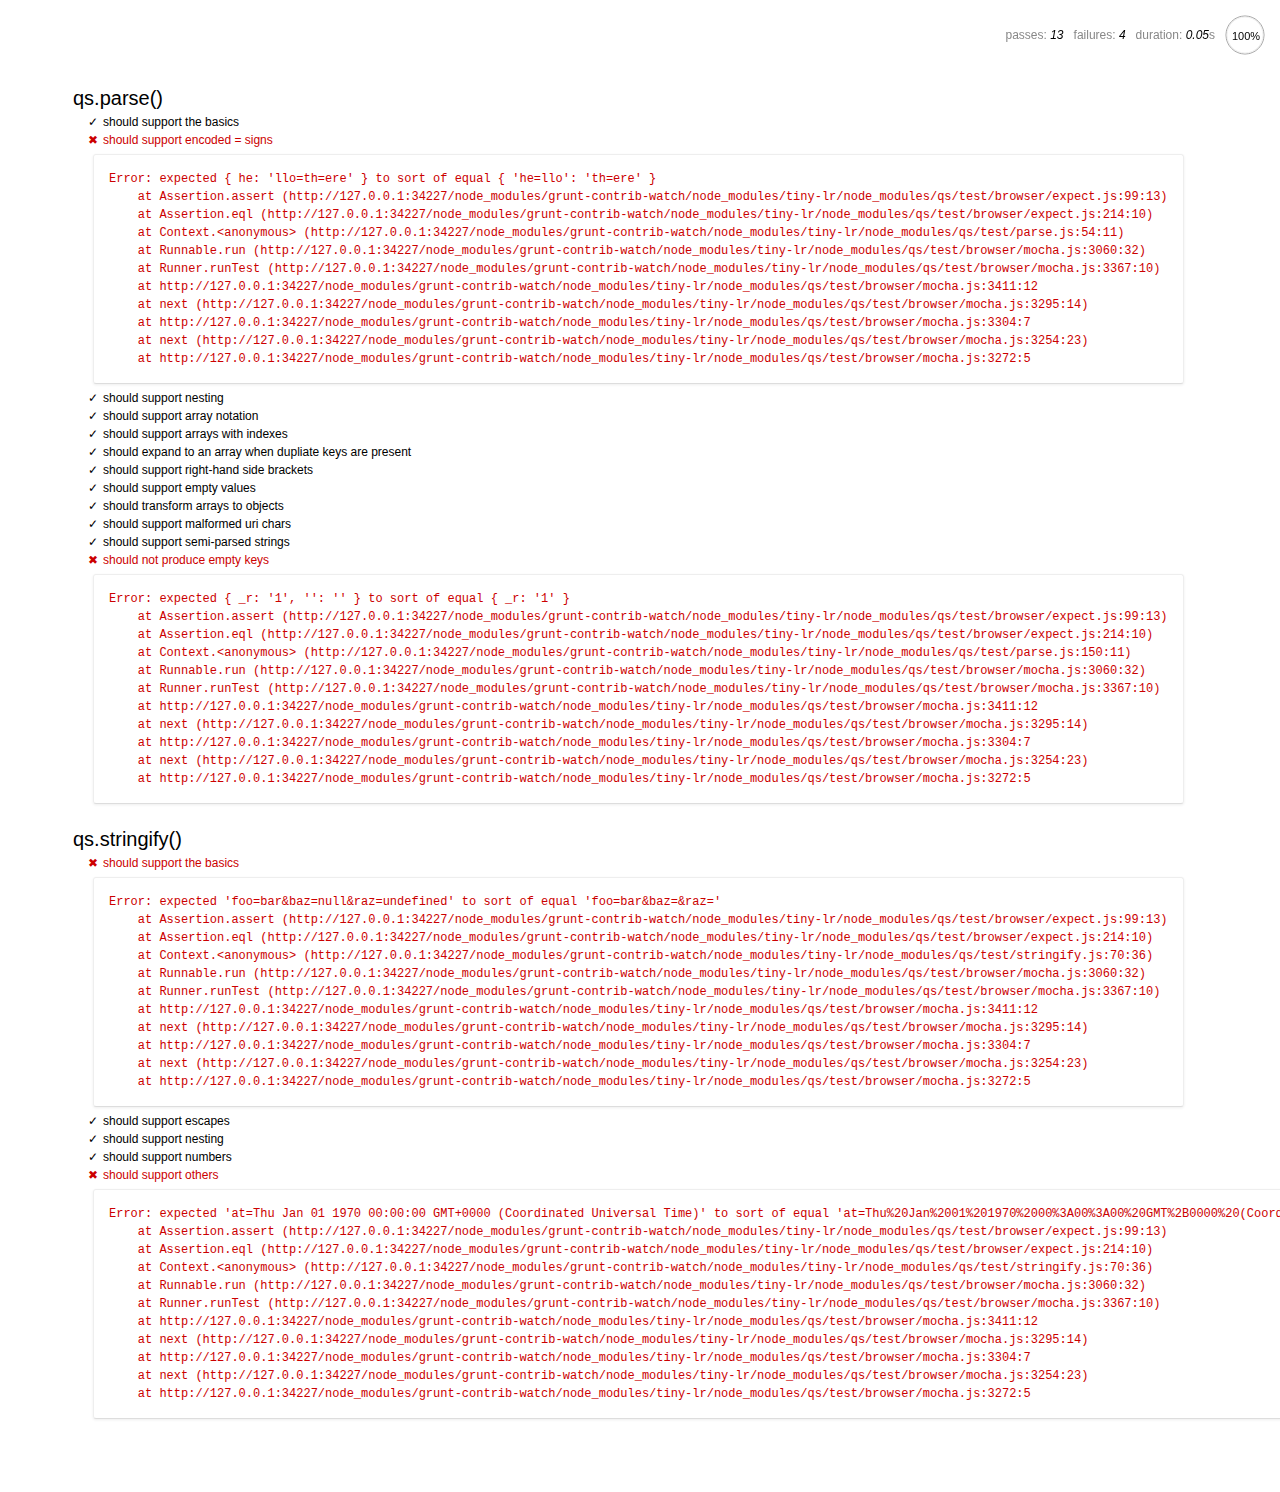
<file: node_modules/grunt-contrib-watch/node_modules/tiny-lr/node_modules/qs/test/browser/index.html>
<html>
  <head>
    <title>Mocha</title>
    <meta http-equiv="Content-Type" content="text/html; charset=UTF-8">
    <link rel="stylesheet" href="mocha.css" />
    <script src="jquery.js" type="text/javascript"></script>
    <script src="expect.js"></script>
    <script src="mocha.js"></script>
    <script>mocha.setup('bdd')</script>
    <script src="qs.js"></script>
    <script src="../parse.js"></script>
    <script src="../stringify.js"></script>
    <script>onload = mocha.run;</script>
  </head>
  <body>
    <div id="mocha"></div>
  </body>
</html>
</file>
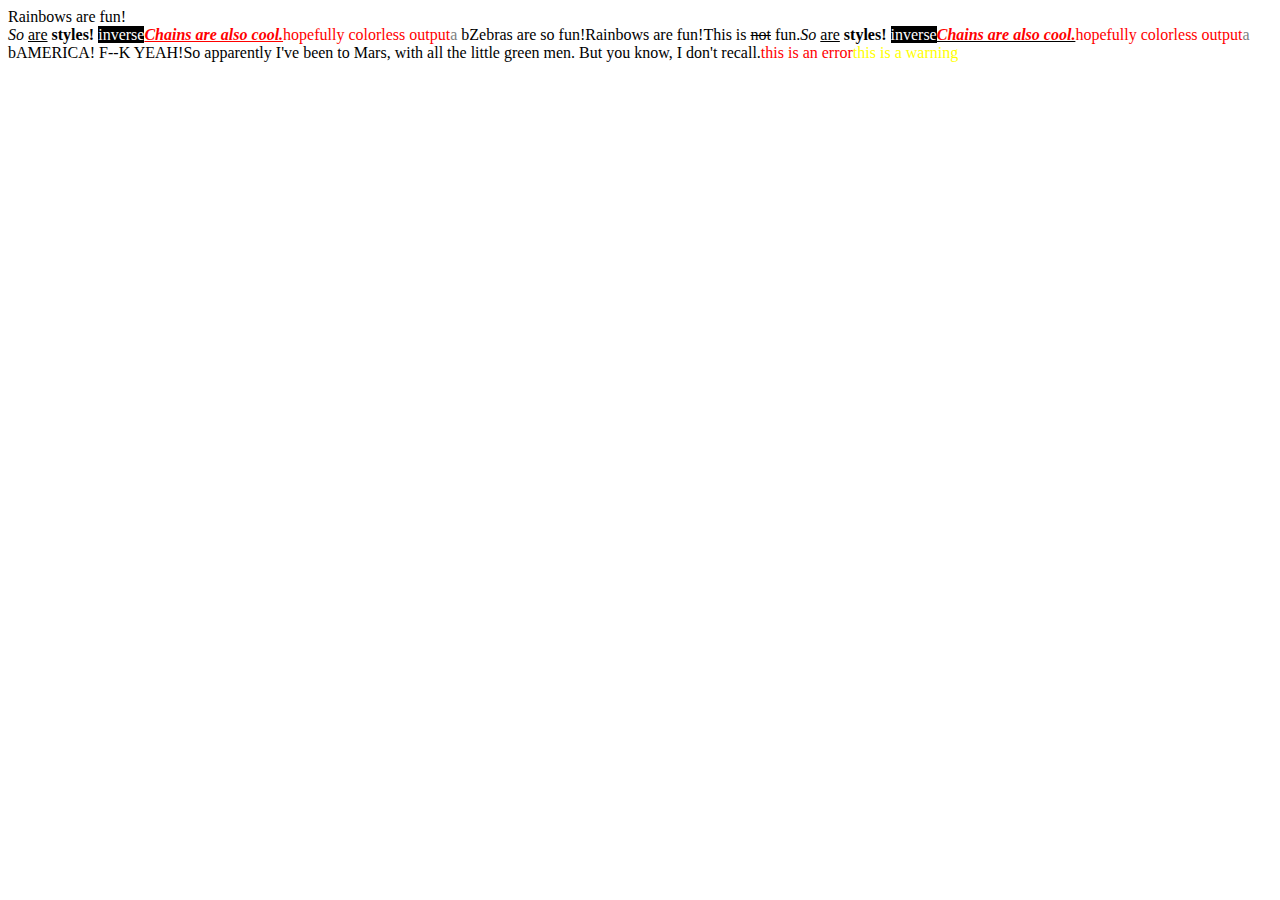
<file: node_modules/grunt/node_modules/colors/example.html>
<!DOCTYPE HTML>
<html lang="en-us">
  <head>
    <meta http-equiv="Content-type" content="text/html; charset=utf-8">
    <title>Colors Example</title>
    <script src="colors.js"></script>
  </head>
  <body>
    <script>

    var test = colors.red("hopefully colorless output");

    document.write('Rainbows are fun!'.rainbow + '<br/>');
    document.write('So '.italic + 'are'.underline + ' styles! '.bold + 'inverse'.inverse); // styles not widely supported
    document.write('Chains are also cool.'.bold.italic.underline.red); // styles not widely supported
    //document.write('zalgo time!'.zalgo);
    document.write(test.stripColors);
    document.write("a".grey + " b".black);

    document.write("Zebras are so fun!".zebra);

    document.write(colors.rainbow('Rainbows are fun!'));
    document.write("This is " + "not".strikethrough + " fun.");

    document.write(colors.italic('So ') + colors.underline('are') + colors.bold(' styles! ') + colors.inverse('inverse')); // styles not widely supported
    document.write(colors.bold(colors.italic(colors.underline(colors.red('Chains are also cool.'))))); // styles not widely supported
    //document.write(colors.zalgo('zalgo time!'));
    document.write(colors.stripColors(test));
    document.write(colors.grey("a") + colors.black(" b"));

    colors.addSequencer("america", function(letter, i, exploded) {
      if(letter === " ") return letter;
      switch(i%3) {
        case 0: return letter.red;
        case 1: return letter.white;
        case 2: return letter.blue;
      }
    });

    colors.addSequencer("random", (function() {
      var available = ['bold', 'underline', 'italic', 'inverse', 'grey', 'yellow', 'red', 'green', 'blue', 'white', 'cyan', 'magenta'];

      return function(letter, i, exploded) {
        return letter === " " ? letter : letter[available[Math.round(Math.random() * (available.length - 1))]];
      };
    })());

    document.write("AMERICA! F--K YEAH!".america);
    document.write("So apparently I've been to Mars, with all the little green men. But you know, I don't recall.".random);

    //
    // Custom themes
    //

    colors.setTheme({
      silly: 'rainbow',
      input: 'grey',
      verbose: 'cyan',
      prompt: 'grey',
      info: 'green',
      data: 'grey',
      help: 'cyan',
      warn: 'yellow',
      debug: 'blue',
      error: 'red'
    });

    // outputs red text
    document.write("this is an error".error);

    // outputs yellow text
    document.write("this is a warning".warn);

    </script>
  </body>
</html>
</file>
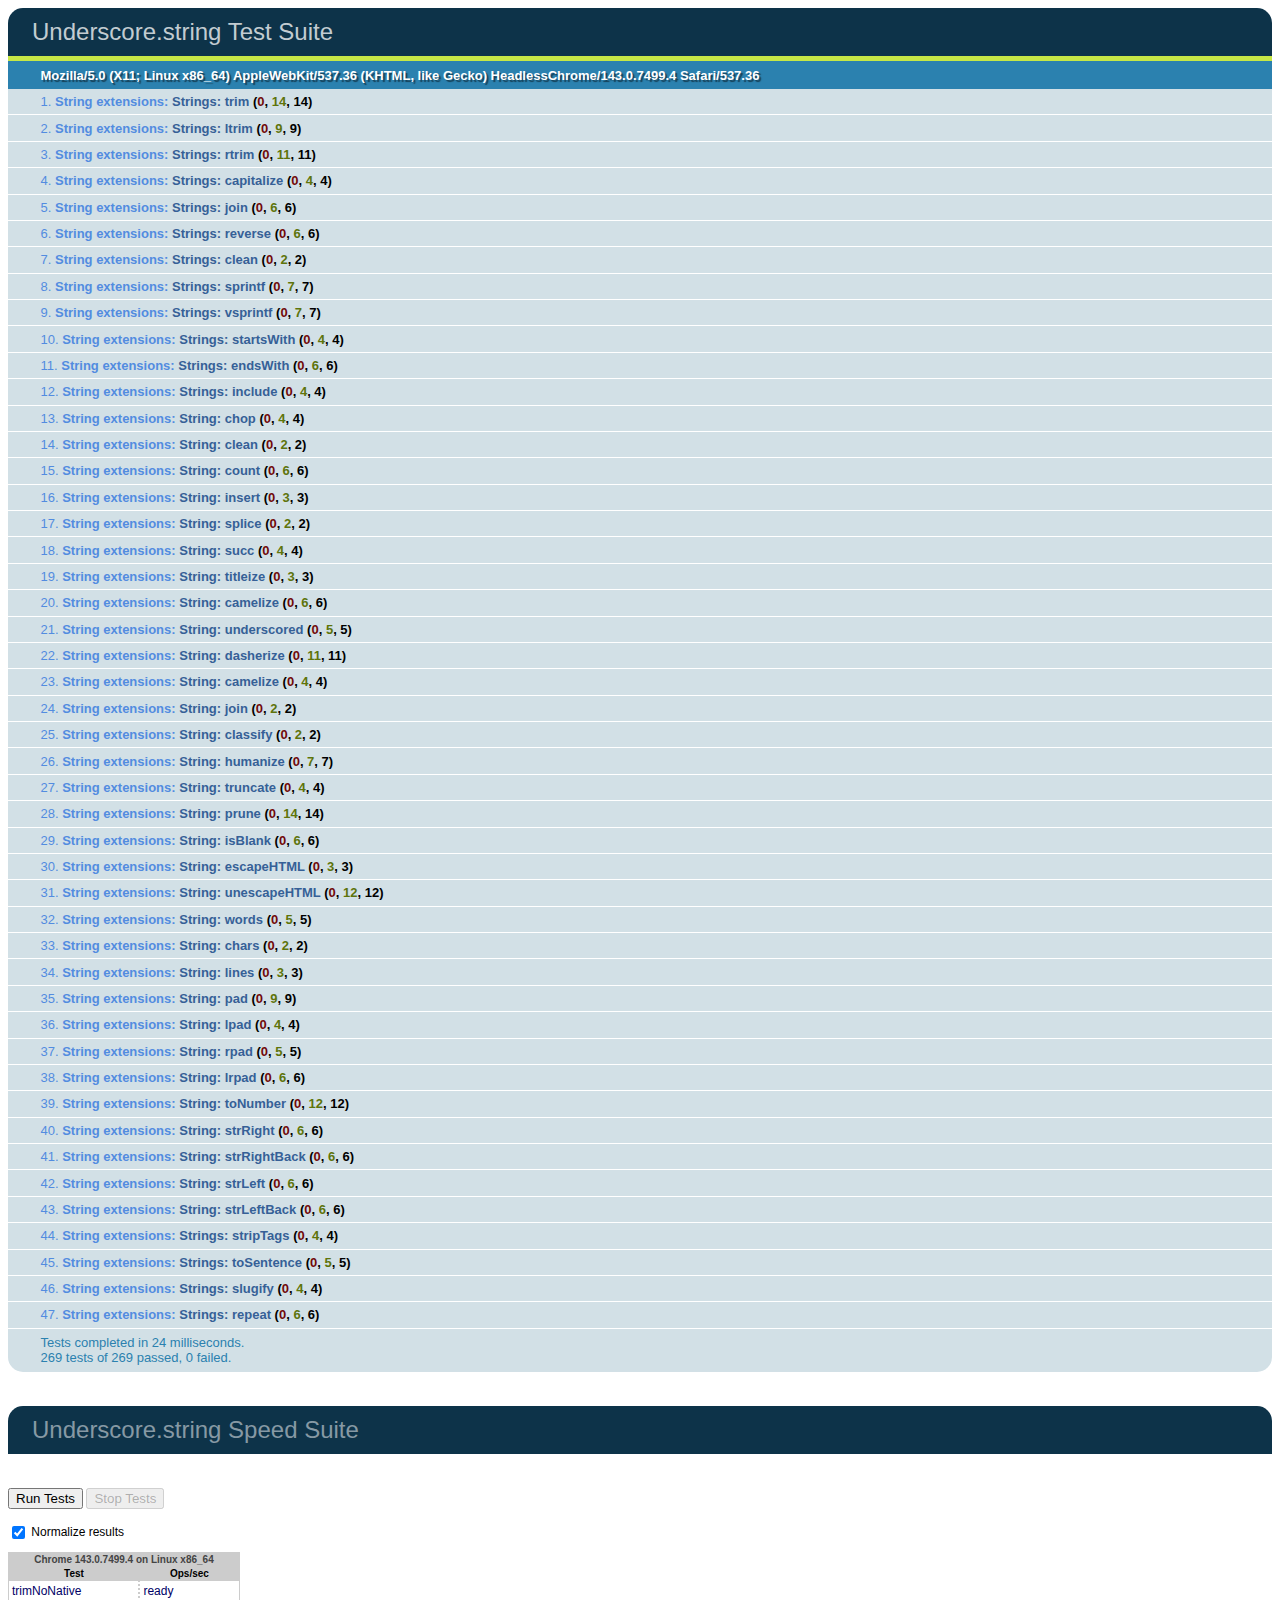
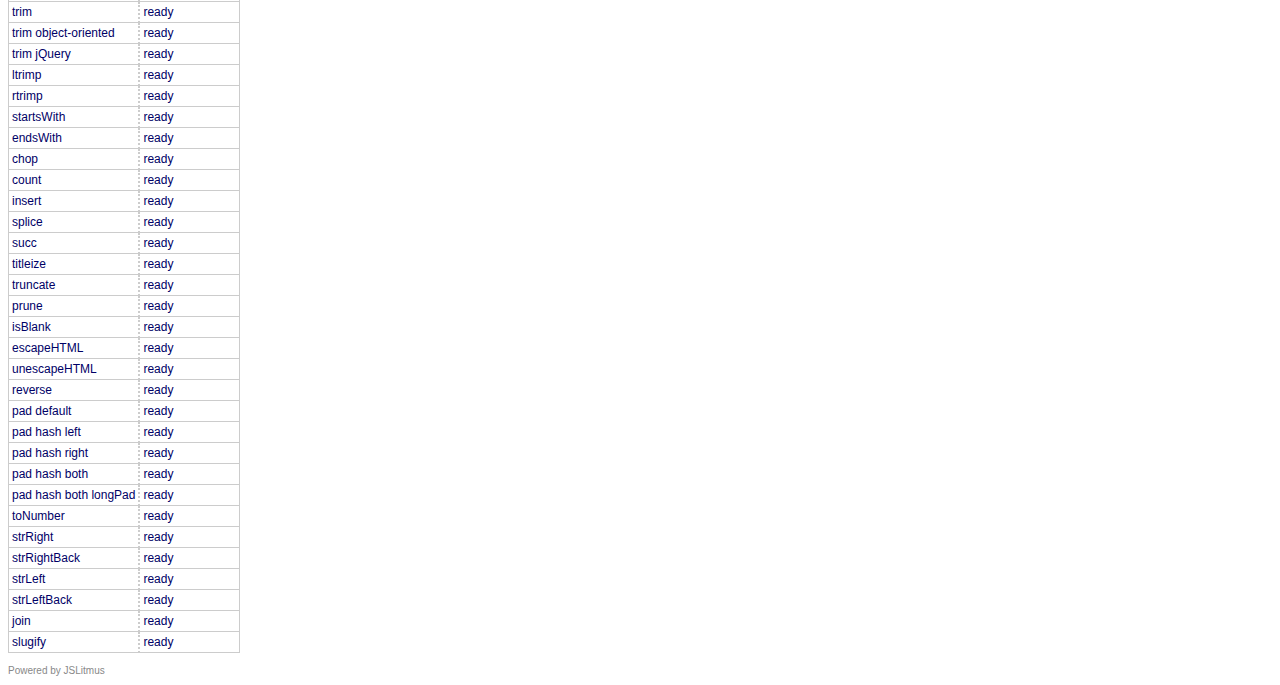
<file: node_modules/grunt/node_modules/underscore.string/test/test.html>
<!DOCTYPE HTML>
<html>
<head>
  <meta charset="utf-8">
  <title>Underscore.strings Test Suite</title>
  <link rel="stylesheet" href="test_underscore/vendor/qunit.css" type="text/css" media="screen" />
  <script type="text/javascript" src="test_underscore/vendor/jquery.js"></script>
  <script type="text/javascript" src="test_underscore/vendor/qunit.js"></script>
  <script type="text/javascript" src="test_underscore/vendor/jslitmus.js"></script>
  <script type="text/javascript" src="underscore.js"></script>
  <script type="text/javascript" src="../lib/underscore.string.js"></script>
  <script type="text/javascript" src="strings.js"></script>
  <script type="text/javascript" src="speed.js"></script>
</head>
<body>
  <h1 id="qunit-header">Underscore.string Test Suite</h1>
  <h2 id="qunit-banner"></h2>
  <h2 id="qunit-userAgent"></h2>
  <ol id="qunit-tests"></ol>
  <br />
  <h1 class="qunit-header">Underscore.string Speed Suite</h1>
  <!-- <h2 class="qunit-userAgent">
    A representative sample of the functions are benchmarked here, to provide
    a sense of how fast they might run in different browsers.
    Each iteration runs on an array of 1000 elements.<br /><br />
    For example, the 'intersect' test measures the number of times you can
    find the intersection of two thousand-element arrays in one second.
  </h2> -->
  <br />
</body>
</html>
</file>
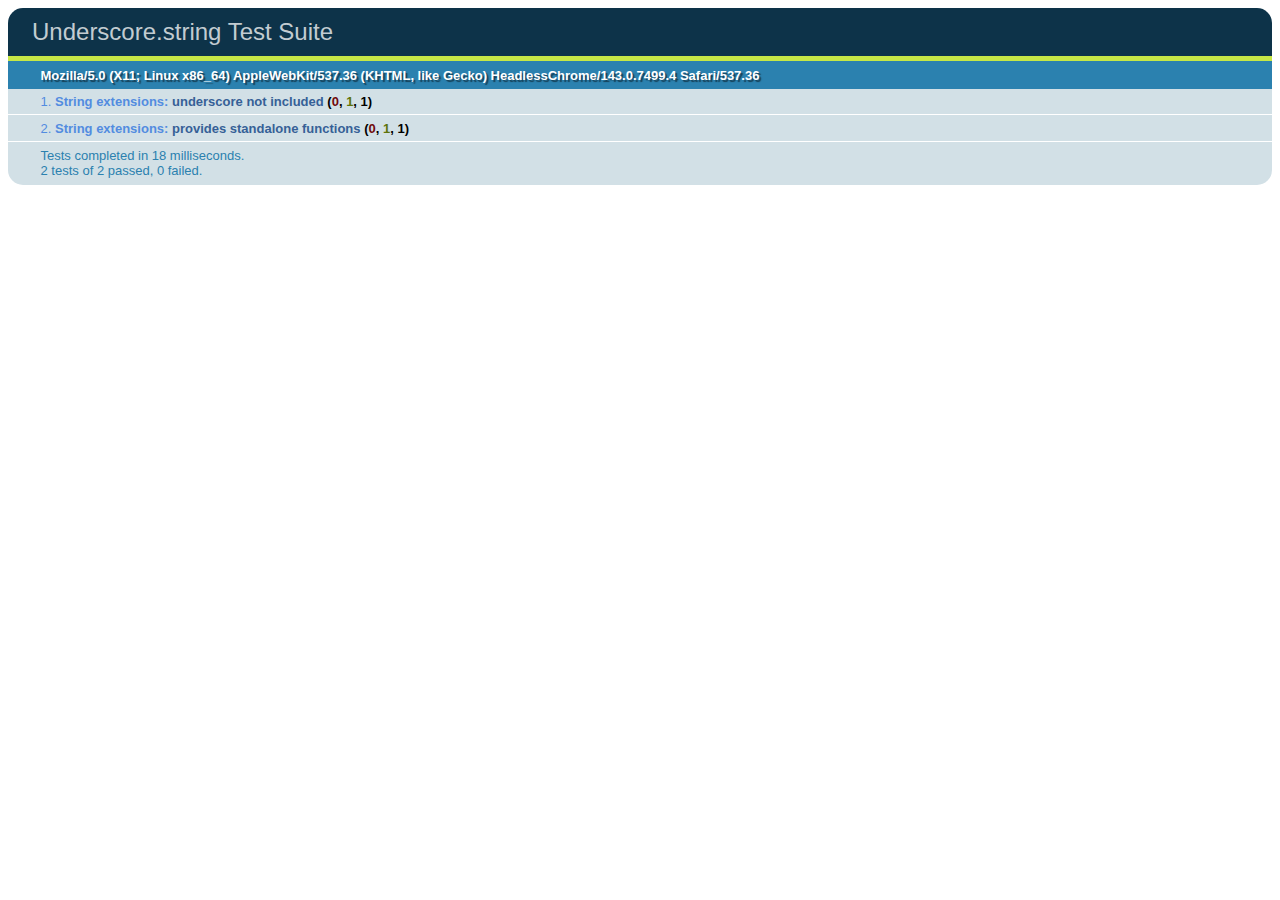
<file: node_modules/grunt/node_modules/underscore.string/test/test_standalone.html>
<!DOCTYPE HTML>
<html>
<head>
  <title>Underscore.strings Test Suite</title>
  <link rel="stylesheet" href="test_underscore/vendor/qunit.css" type="text/css" media="screen" />
  <script type="text/javascript" src="test_underscore/vendor/jquery.js"></script>
  <script type="text/javascript" src="test_underscore/vendor/qunit.js"></script>
  <script type="text/javascript" src="../lib/underscore.string.js"></script>
  <script type="text/javascript" src="strings_standalone.js"></script>

</head>
<body>
  <h1 id="qunit-header">Underscore.string Test Suite</h1>
  <h2 id="qunit-banner"></h2>
  <h2 id="qunit-userAgent"></h2>
  <ol id="qunit-tests"></ol>
</body>
</html>
</file>
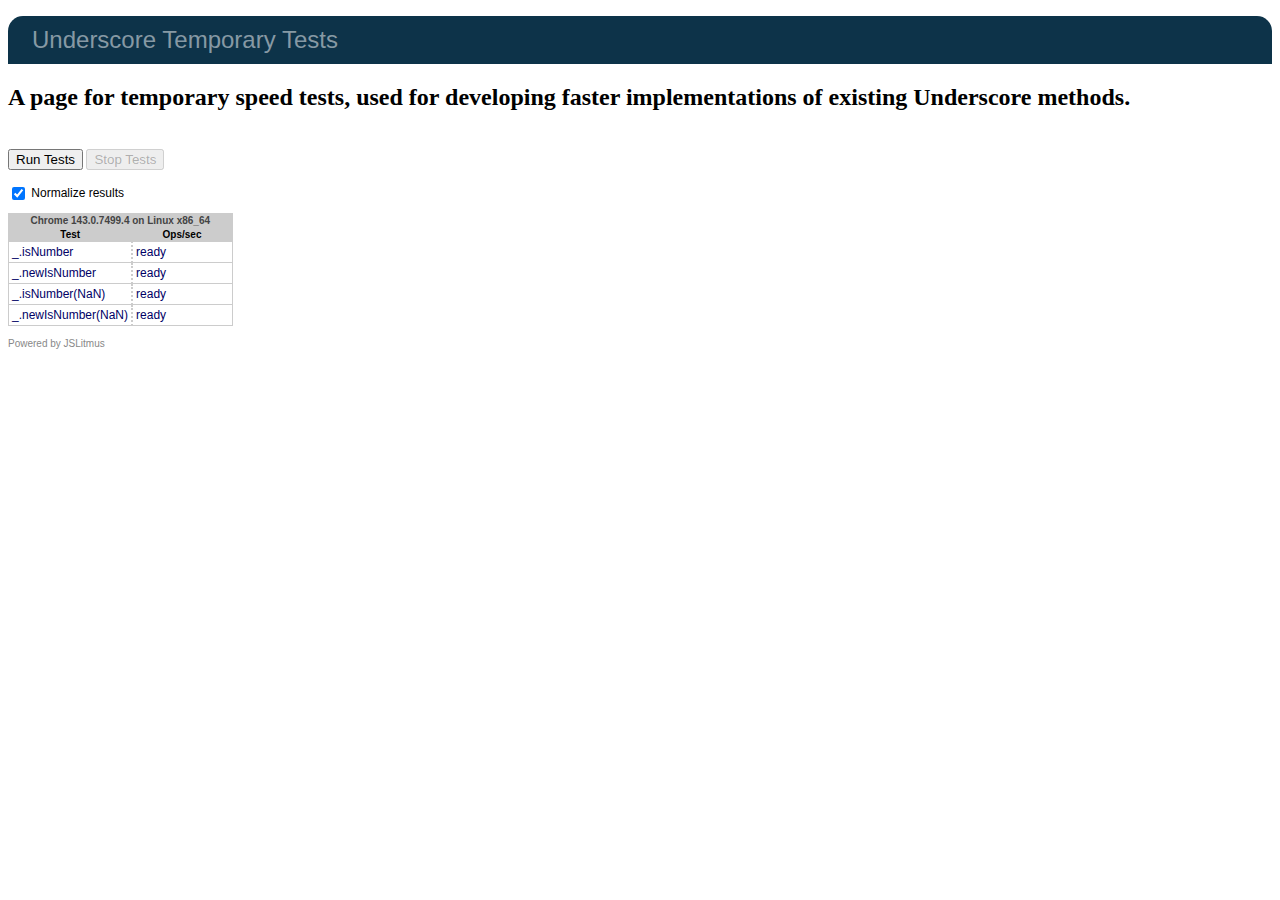
<file: node_modules/grunt/node_modules/underscore.string/test/test_underscore/temp_tests.html>
<!DOCTYPE HTML>
<html>
<head>
  <title>Underscore Temporary Tests</title>
  <link rel="stylesheet" href="vendor/qunit.css" type="text/css" media="screen" />
  <script type="text/javascript" src="vendor/jquery.js"></script>
  <script type="text/javascript" src="vendor/jslitmus.js"></script>
  <script type="text/javascript" src="../underscore.js"></script>
  <script type="text/javascript" src="temp.js"></script>
</head>
<body>
  <h1 class="qunit-header">Underscore Temporary Tests</h1>
  <h2 class="qunit-userAgent">
    A page for temporary speed tests, used for developing faster implementations
    of existing Underscore methods.
  </h2>
  <br />
</body>
</html>
</file>
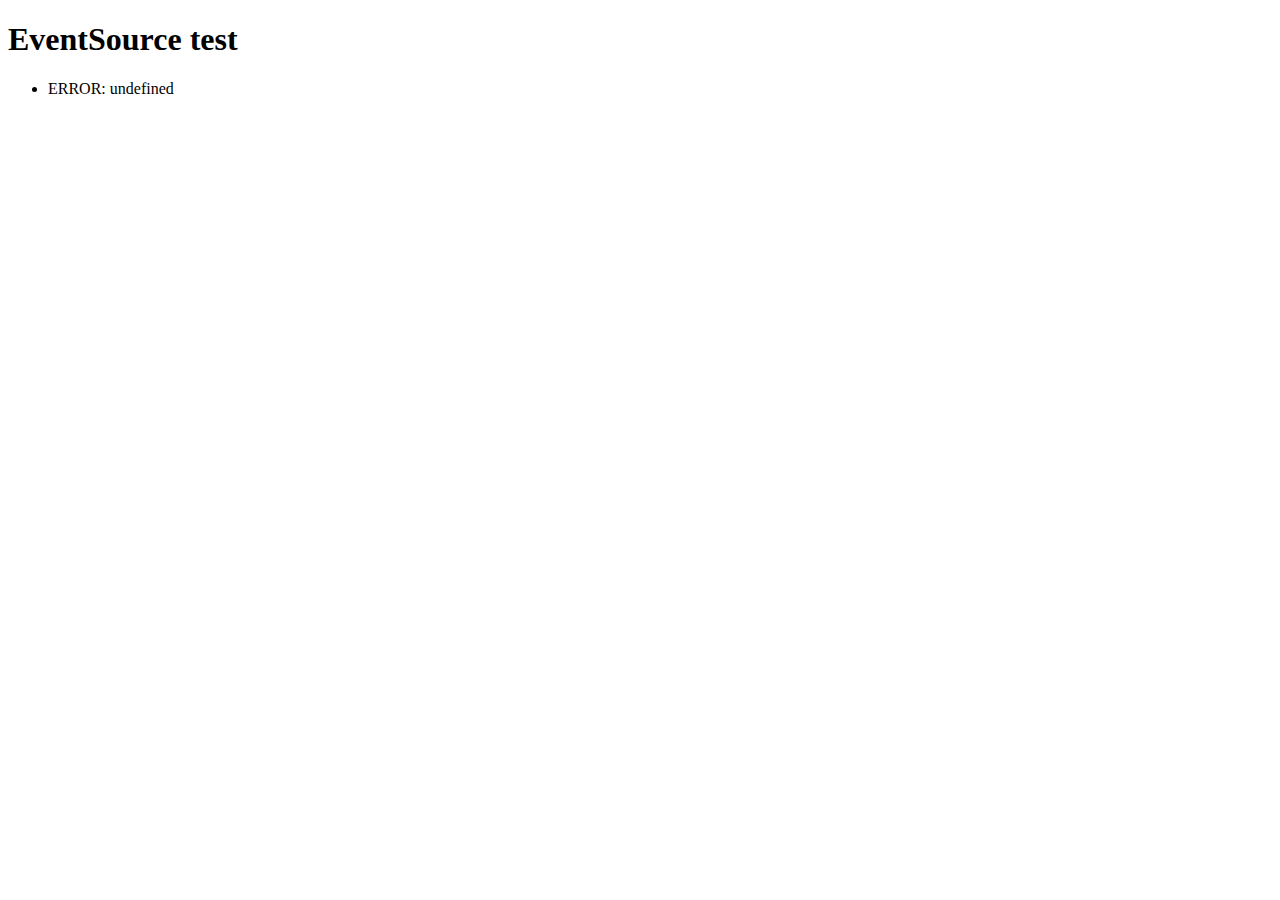
<file: node_modules/grunt-contrib-watch/node_modules/tiny-lr/node_modules/faye-websocket/examples/sse.html>
<!doctype html>
<html>
  <head>
    <meta http-equiv="Content-type" content="text/html; charset=utf-8">
    <title>EventSource test</title>
  </head>
  <body>

    <h1>EventSource test</h1>
    <ul></ul>

    <script type="text/javascript">
      var logger = document.getElementsByTagName('ul')[0],
          socket = new EventSource('/');

      var log = function(text) {
        logger.innerHTML += '<li>' + text + '</li>';
      };

      socket.onopen = function() {
        log('OPEN');
      };

      socket.onmessage = function(event) {
        log('MESSAGE: ' + event.data);
      };

      socket.addEventListener('update', function(event) {
        log('UPDATE(' + event.lastEventId + '): ' + event.data);
      });

      socket.onerror = function(event) {
        log('ERROR: ' + event.message);
      };
    </script>

  </body>
</html>
</file>
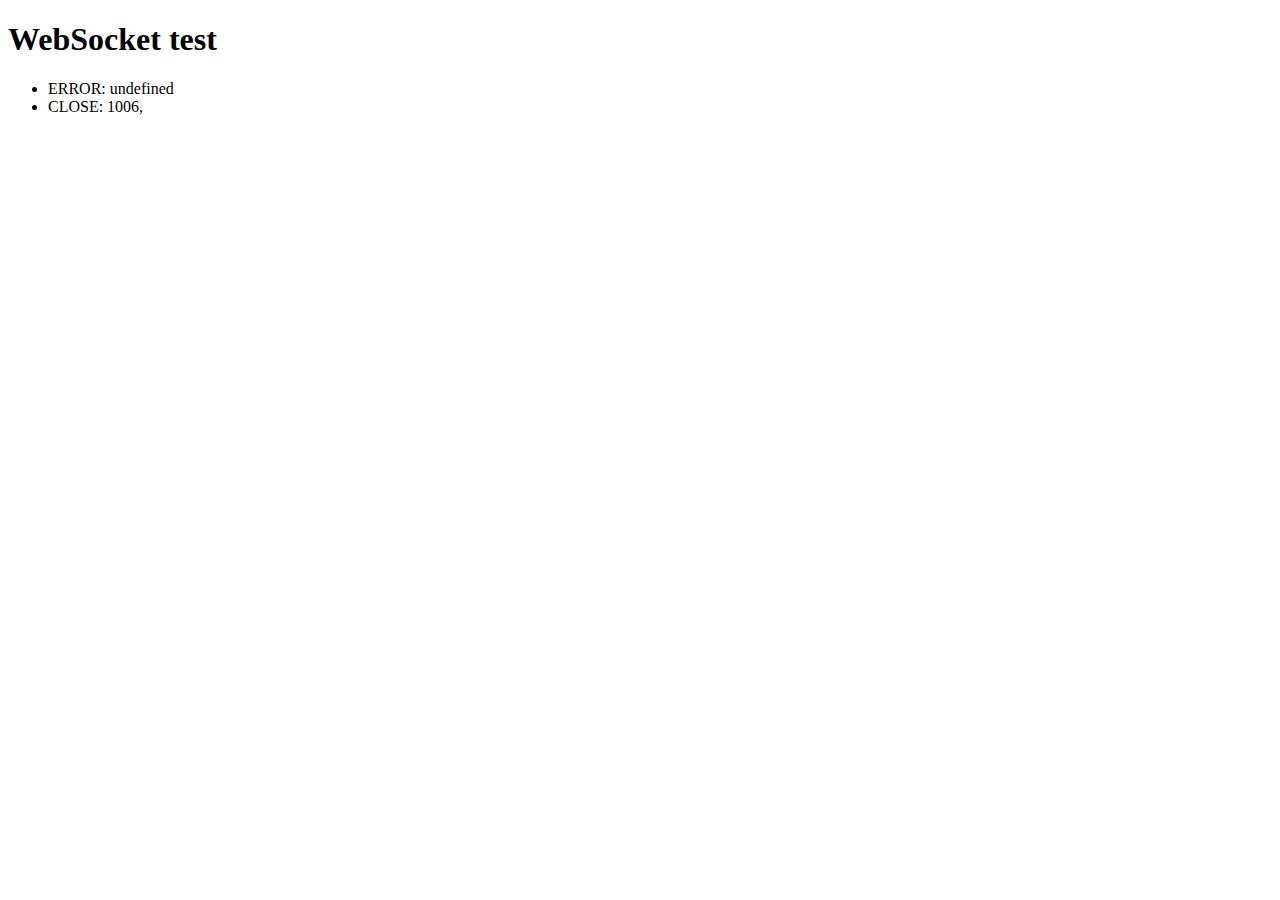
<file: node_modules/grunt-contrib-watch/node_modules/tiny-lr/node_modules/faye-websocket/examples/ws.html>
<!doctype html>
<html>
  <head>
    <meta http-equiv="Content-type" content="text/html; charset=utf-8">
    <title>WebSocket test</title>
  </head>
  <body>

    <h1>WebSocket test</h1>
    <ul></ul>

    <script type="text/javascript">
      var logger = document.getElementsByTagName('ul')[0],
          Socket = window.MozWebSocket || window.WebSocket,
          protos = ['foo', 'bar', 'xmpp'],
          socket = new Socket('ws://' + location.hostname + ':' + location.port + '/', protos),
          index  = 0;

      var log = function(text) {
        logger.innerHTML += '<li>' + text + '</li>';
      };

      socket.addEventListener('open', function() {
        log('OPEN: ' + socket.protocol);
        socket.send('Hello, world');
      });

      socket.onerror = function(event) {
        log('ERROR: ' + event.message);
      };

      socket.onmessage = function(event) {
        log('MESSAGE: ' + event.data);
        setTimeout(function() { socket.send(++index + ' ' + event.data) }, 2000);
      };

      socket.onclose = function(event) {
        log('CLOSE: ' + event.code + ', ' + event.reason);
      };
    </script>

  </body>
</html>
</file>
<file: node_modules/grunt-contrib-watch/node_modules/tiny-lr/node_modules/qs/test/browser/mocha.css>
body {
  font: 20px/1.5 "Helvetica Neue", Helvetica, Arial, sans-serif;
  padding: 60px 50px;
}

#mocha h1, h2 {
  margin: 0;
}

#mocha h1 {
  margin-top: 15px;
  font-size: 1em;
  font-weight: 200;
}

#mocha .suite .suite h1 {
  margin-top: 0;
  font-size: .8em;
}

#mocha h2 {
  font-size: 12px;
  font-weight: normal;
  cursor: pointer;
}

#mocha .suite {
  margin-left: 15px;
}

#mocha .test {
  margin-left: 15px;
}

#mocha .test:hover h2::after {
  position: relative;
  top: 0;
  right: -10px;
  content: '(view source)';
  font-size: 12px;
  font-family: arial;
  color: #888;
}

#mocha .test.pending:hover h2::after {
  content: '(pending)';
  font-family: arial;
}

#mocha .test.pass.medium .duration {
  background: #C09853;
}

#mocha .test.pass.slow .duration {
  background: #B94A48;
}

#mocha .test.pass::before {
  content: '✓';
  font-size: 12px;
  display: block;
  float: left;
  margin-right: 5px;
}

#mocha .test.pass .duration {
  font-size: 9px;
  margin-left: 5px;
  padding: 2px 5px;
  color: white;
  -webkit-box-shadow: inset 0 1px 1px rgba(0,0,0,.2);
  -moz-box-shadow: inset 0 1px 1px rgba(0,0,0,.2);
  box-shadow: inset 0 1px 1px rgba(0,0,0,.2);
  -webkit-border-radius: 5px;
  -moz-border-radius: 5px;
  -ms-border-radius: 5px;
  -o-border-radius: 5px;
  border-radius: 5px;
}

#mocha .test.pass.fast .duration {
  display: none;
}

#mocha .test.pending {
  color: #0b97c4;
}

#mocha .test.pending::before {
  content: '◦';
  color: #0b97c4;
}

#mocha .test.fail {
  color: #c00;
}

#mocha .test.fail pre {
  color: black;
}

#mocha .test.fail::before {
  content: '✖';
  font-size: 12px;
  display: block;
  float: left;
  margin-right: 5px;
  color: #c00;
}

#mocha .test pre.error {
  color: #c00;
}

#mocha .test pre {
  display: inline-block;
  font: 12px/1.5 monaco, monospace;
  margin: 5px;
  padding: 15px;
  border: 1px solid #eee;
  border-bottom-color: #ddd;
  -webkit-border-radius: 3px;
  -webkit-box-shadow: 0 1px 3px #eee;
}

#error {
  color: #c00;
  font-size: 1.5  em;
  font-weight: 100;
  letter-spacing: 1px;
}

#stats {
  position: fixed;
  top: 15px;
  right: 10px;
  font-size: 12px;
  margin: 0;
  color: #888;
}

#stats .progress {
  float: right;
  padding-top: 0;
}

#stats em {
  color: black;
}

#stats li {
  display: inline-block;
  margin: 0 5px;
  list-style: none;
  padding-top: 11px;
}

code .comment { color: #ddd }
code .init { color: #2F6FAD }
code .string { color: #5890AD }
code .keyword { color: #8A6343 }
code .number { color: #2F6FAD }
</file>
<file: node_modules/grunt/node_modules/underscore.string/test/test_underscore/vendor/qunit.css>
/** Font Family and Sizes */

#qunit-tests, #qunit-header, .qunit-header, #qunit-banner, #qunit-testrunner-toolbar, #qunit-userAgent, #qunit-testresult {
	font-family: "Helvetica Neue Light", "HelveticaNeue-Light", "Helvetica Neue", Calibri, Helvetica, Arial;
}

#qunit-testrunner-toolbar, #qunit-userAgent, #qunit-testresult, #qunit-tests li { font-size: small; }
#qunit-tests { font-size: smaller; }


/** Resets */

#qunit-tests, #qunit-tests ol, #qunit-header, #qunit-banner, #qunit-userAgent, #qunit-testresult {
	margin: 0;
	padding: 0;
}


/** Header */

#qunit-header, .qunit-header {
	padding: 0.5em 0 0.5em 1em;

	color: #8699a4;
	background-color: #0d3349;

	font-size: 1.5em;
	line-height: 1em;
	font-weight: normal;

	border-radius: 15px 15px 0 0;
	-moz-border-radius: 15px 15px 0 0;
	-webkit-border-top-right-radius: 15px;
	-webkit-border-top-left-radius: 15px;
}

#qunit-header a {
	text-decoration: none;
	color: #c2ccd1;
}

#qunit-header a:hover,
#qunit-header a:focus {
	color: #fff;
}

#qunit-banner {
	height: 5px;
}

#qunit-testrunner-toolbar {
	padding: 0em 0 0.5em 2em;
}

#qunit-userAgent {
	padding: 0.5em 0 0.5em 2.5em;
	background-color: #2b81af;
	color: #fff;
	text-shadow: rgba(0, 0, 0, 0.5) 2px 2px 1px;
}


/** Tests: Pass/Fail */

#qunit-tests {
	list-style-position: inside;
}

#qunit-tests li {
	padding: 0.4em 0.5em 0.4em 2.5em;
	border-bottom: 1px solid #fff;
	list-style-position: inside;
}

#qunit-tests li strong {
	cursor: pointer;
}

#qunit-tests ol {
	margin-top: 0.5em;
	padding: 0.5em;

	background-color: #fff;

	border-radius: 15px;
	-moz-border-radius: 15px;
	-webkit-border-radius: 15px;

	box-shadow: inset 0px 2px 13px #999;
	-moz-box-shadow: inset 0px 2px 13px #999;
	-webkit-box-shadow: inset 0px 2px 13px #999;
}

#qunit-tests table {
	border-collapse: collapse;
	margin-top: .2em;
}

#qunit-tests th {
	text-align: right;
	vertical-align: top;
	padding: 0 .5em 0 0;
}

#qunit-tests td {
	vertical-align: top;
}

#qunit-tests pre {
	margin: 0;
	white-space: pre-wrap;
	word-wrap: break-word;
}

#qunit-tests del {
	background-color: #e0f2be;
	color: #374e0c;
	text-decoration: none;
}

#qunit-tests ins {
	background-color: #ffcaca;
	color: #500;
	text-decoration: none;
}

/*** Test Counts */

#qunit-tests b.counts                       { color: black; }
#qunit-tests b.passed                       { color: #5E740B; }
#qunit-tests b.failed                       { color: #710909; }

#qunit-tests li li {
	margin: 0.5em;
	padding: 0.4em 0.5em 0.4em 0.5em;
	background-color: #fff;
	border-bottom: none;
	list-style-position: inside;
}

/*** Passing Styles */

#qunit-tests li li.pass {
	color: #5E740B;
	background-color: #fff;
	border-left: 26px solid #C6E746;
}

#qunit-tests .pass                          { color: #528CE0; background-color: #D2E0E6; }
#qunit-tests .pass .test-name               { color: #366097; }

#qunit-tests .pass .test-actual,
#qunit-tests .pass .test-expected           { color: #999999; }

#qunit-banner.qunit-pass                    { background-color: #C6E746; }

/*** Failing Styles */

#qunit-tests li li.fail {
	color: #710909;
	background-color: #fff;
	border-left: 26px solid #EE5757;
}

#qunit-tests .fail                          { color: #000000; background-color: #EE5757; }
#qunit-tests .fail .test-name,
#qunit-tests .fail .module-name             { color: #000000; }

#qunit-tests .fail .test-actual             { color: #EE5757; }
#qunit-tests .fail .test-expected           { color: green;   }

#qunit-banner.qunit-fail,
#qunit-testrunner-toolbar                   { background-color: #EE5757; }


/** Footer */

#qunit-testresult {
	padding: 0.5em 0.5em 0.5em 2.5em;

	color: #2b81af;
	background-color: #D2E0E6;

	border-radius: 0 0 15px 15px;
	-moz-border-radius: 0 0 15px 15px;
	-webkit-border-bottom-right-radius: 15px;
	-webkit-border-bottom-left-radius: 15px;
}

/** Fixture */

#qunit-fixture {
	position: absolute;
	top: -10000px;
	left: -10000px;
}
</file>
